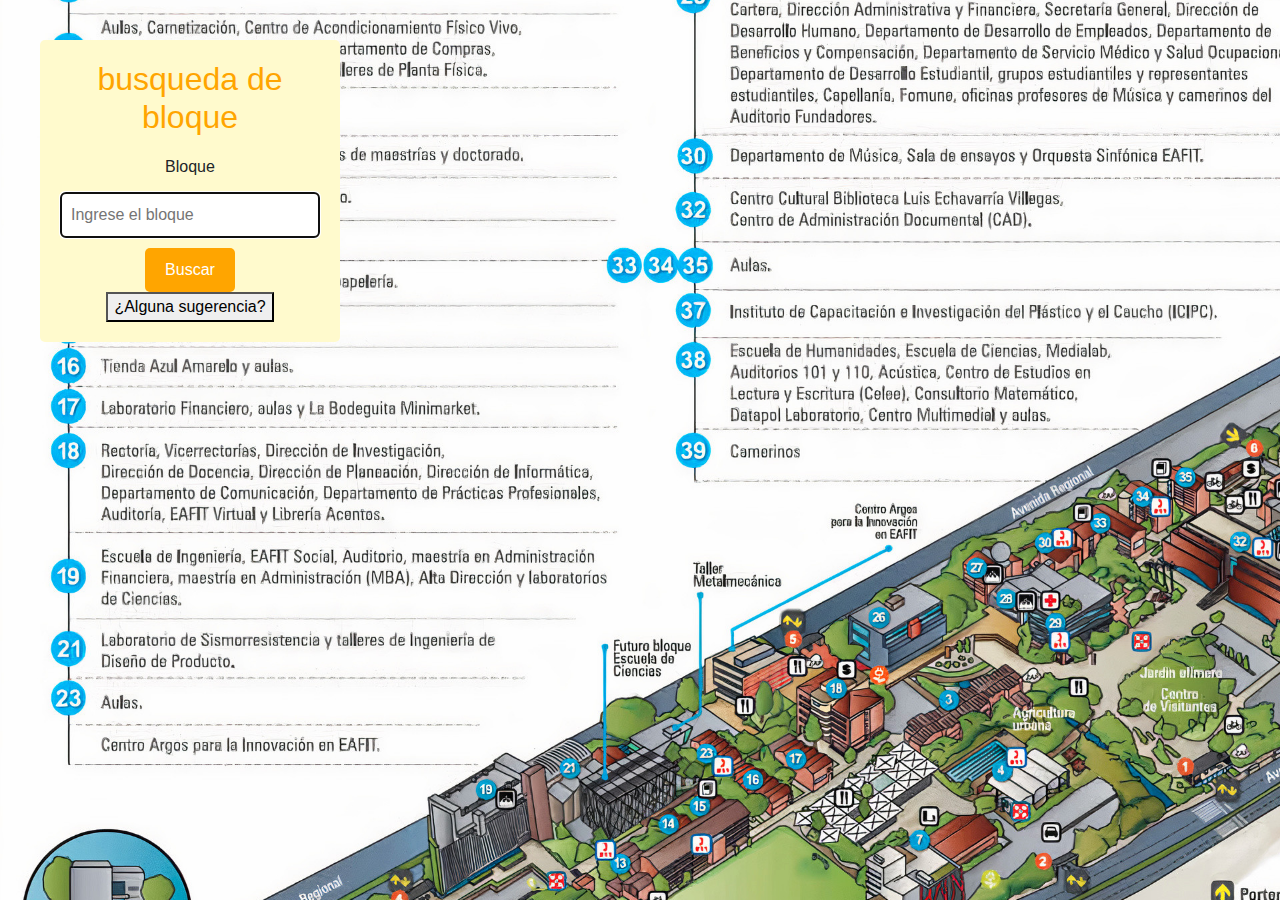
<file: expendedoras/mapa.html>
<!DOCTYPE html>
<html>
<head>
	<title>Mapa</title>
	<link rel="stylesheet" href="https://stackpath.bootstrapcdn.com/bootstrap/4.3.1/css/bootstrap.min.css" integrity="sha384-ggOyR0iXCbMQv3Xipma34MD+dH/1fQ784/j6cY/iJTQUOhcWr7x9JvoRxT2MZw1T" crossorigin="anonymous">
    <link rel="stylesheet" type="text/css" href="css/mapaStyle.css">
</head>
<body>

	<section>
		<h2>busqueda de bloque</h2>
		<form id="busquedaForm">
			<label>Bloque</label>
			<input type="text" placeholder="Ingrese el bloque" id="bloque" required autofocus>
			<input type="submit" value="Buscar">
			<button onclick="window.location.href='sugerencias.html'">¿Alguna sugerencia?</button>
	</section>
	<div id="map-container">
	<img id="map-image" src="data/mapa.jpg" alt="Mapa">
	<img id="circle-image" src="data/circulo.png" alt="circulo">
	</div>
	
</body>
<script src="js/mapa.js"></script>

</html>
</file>
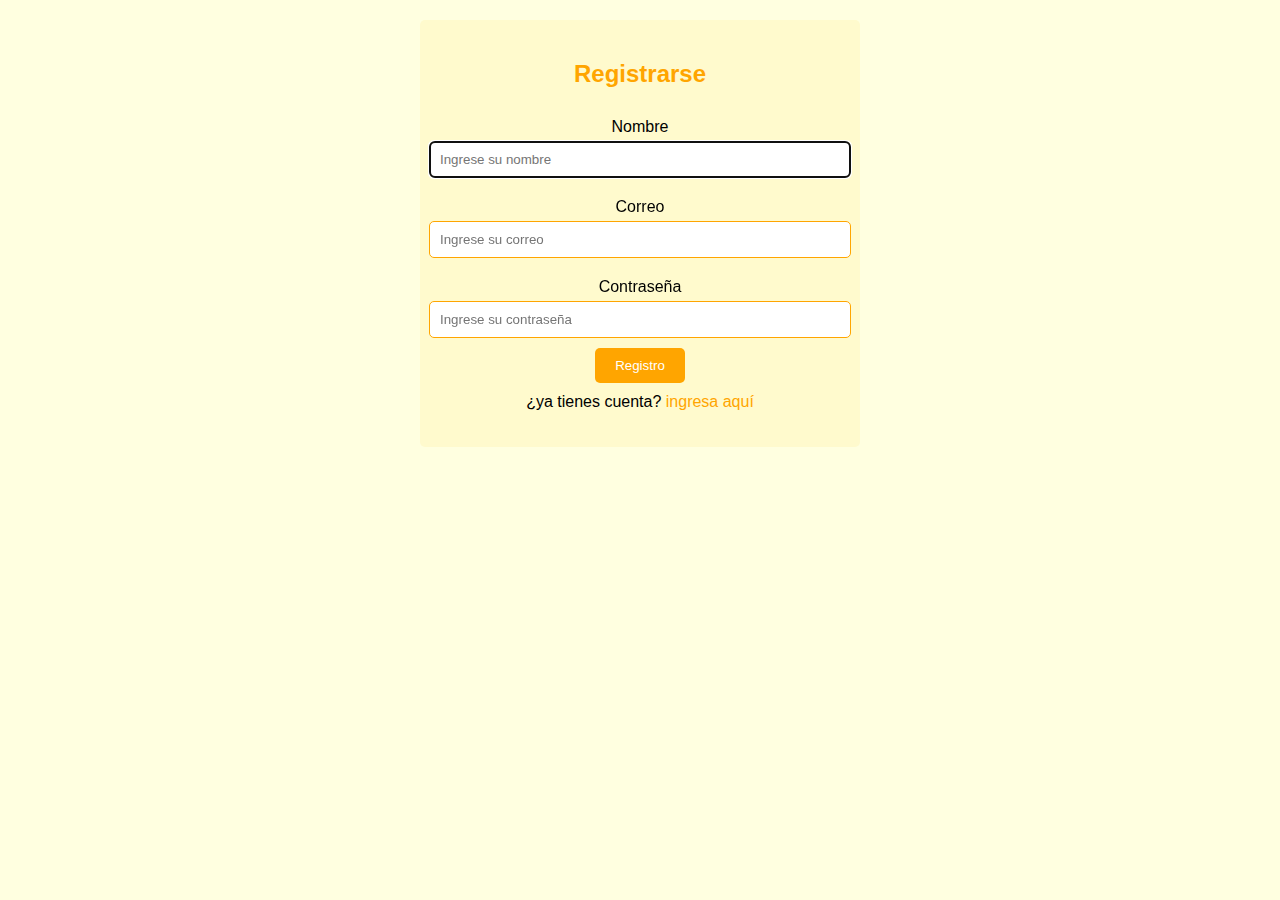
<file: expendedoras/registro.html>
<!DOCTYPE html>
<html lang="en">
<head>
    <meta charset="utf-8">
    <meta http-equiv="X-UA-Compatible" content="IE=edge">
    <meta name="viewport" content="width=device-width">
    <link rel="stylesheet" type="text/css" href="css/registroStyle.css">
	<title>Registro</title>
</head>
<body>

	<section>
        <h2> Registrarse</h2>
        <form id="signup-form">

            <label>Nombre</label>
            <input type="text" placeholder="Ingrese su nombre" id="name" required autofocus>
            <label>Correo</label>
            <input type="email" placeholder="Ingrese su correo" id="correo" required >
            <label>Contraseña</label>
            <input type="password" placeholder="Ingrese su contraseña" id="contrasena" required>
            <input type="submit" value="Registro" id="submit">
             
        </form>
        
        <p>¿ya tienes cuenta? <a href="inicio.html">ingresa aquí</a></p>	
    </section>
        
    <script src="js/registro.js"></script>

</body>

</html>
</file>
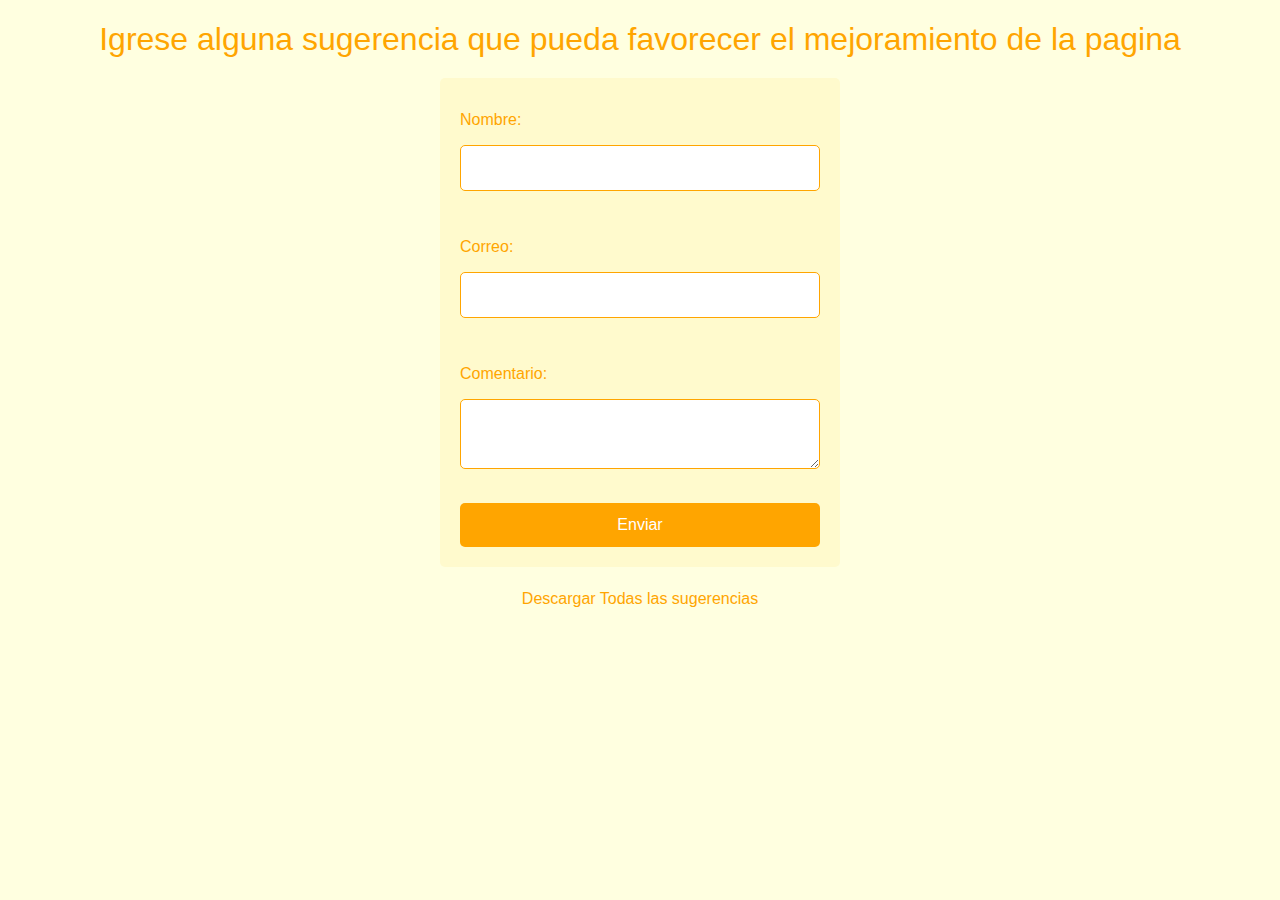
<file: expendedoras/sugerencias.html>
<!DOCTYPE html>
<html>
<head>
	<title>Sugerencias</title>
	<link rel="stylesheet" href="https://stackpath.bootstrapcdn.com/bootstrap/4.3.1/css/bootstrap.min.css" integrity="sha384-ggOyR0iXCbMQv3Xipma34MD+dH/1fQ784/j6cY/iJTQUOhcWr7x9JvoRxT2MZw1T" crossorigin="anonymous">
    <link rel="stylesheet" type="text/css" href="css/sugerenciasStyle.css">
</head>
<body>
	<h2 id="textoComentarios">Igrese alguna sugerencia que pueda favorecer el mejoramiento de la pagina</h2>
	<section>
	<form id = "sugerenciasForm">
		<label for="nombre">Nombre:</label>
		<input type="text" name="nombre" id="nombre" required>
		<br>
		<label for="correo">Correo:</label>
		<input type="email" name="correo" id="correo" required>
		<br>
		<label for="comentario">Comentario:</label>
		<textarea name="comentario" id="comentario" required></textarea>
		<br>
		<input type="submit" value="Enviar">
	</section>

	<a id="download-link" href="#" download="sugerencias.txt">Descargar Todas las sugerencias</a>
</body>
<script src="js/sugerencias.js"></script>
</html>
</file>
<file: expendedoras/css/mapaStyle.css>
/* Estilo para el cuerpo de la página */
body {
  background-color: #ffffe0; /* Amarillo claro */
  font-family: Arial, sans-serif;
  margin: 0;
  padding: 0;
}

/* Estilo para la sección de búsqueda */
section {
  background-color: #fffacd; /* Amarillo claro */
  padding: 20px;
  border-radius: 5px;
  max-width: 300px; /* Ajusta el ancho máximo de la sección según sea necesario */
  margin: 20px;
  text-align: center;
  position: fixed;
  top: 20px;
  left: 20px;
  z-index: 999;
}

h2 {
  color: #ffa500; /* Amarillo anaranjado */
}

form {
  display: flex;
  flex-direction: column;
  align-items: center;
}

label {
  margin-top: 10px;
}

input[type="text"] {
  width: 100%;
  padding: 10px;
  margin-top: 5px;
  margin-bottom: 10px;
  border-radius: 5px;
  border: 1px solid #ffa500; /* Amarillo anaranjado */
}

input[type="submit"] {
  background-color: #ffa500; /* Amarillo anaranjado */
  color: #fff;
  padding: 10px 20px;
  border: none;
  border-radius: 5px;
  cursor: pointer;
}

input[type="submit"]:hover {
  background-color: #ff8c00; /* Naranja oscuro */
}

#map-container {
  position: fixed;
  top: 0;
  left: 0;
  width: 111%;
  height: 100vh;
}

#map-image {
  width: 2000px;
  height: 980px;
  object-fit: cover;
}
#circle-image {

  height: 25px;
  width: 25px;
  border-radius: 50%;
  background-color: red; /* Naranja oscuro */
  /* fuera del mapa */
  position: absolute;
  top: -100px;
  left: -100px;
}
</file>
<file: expendedoras/css/registroStyle.css>
/* Estilo para el cuerpo de la página */
body {
    background-color: #ffffe0; /* Amarillo claro */
    font-family: Arial, sans-serif;
    margin: 0;
    padding: 0;
  }
  
  /* Estilo para la sección de registro */
  section {
    background-color: #fffacd; /* Amarillo claro */
    padding: 20px;
    border-radius: 5px;
    max-width: 400px; /* Ajusta el ancho máximo del formulario según sea necesario */
    margin: 20px auto;
    text-align: center;
  }
  
  h2 {
    color: #ffa500; /* Amarillo anaranjado */
  }
  
  form {
    display: flex;
    flex-direction: column;
    align-items: center;
  }
  
  label {
    margin-top: 10px;
  }
  
  input[type="text"],
  input[type="email"],
  input[type="password"] {
    width: 100%;
    padding: 10px;
    margin-top: 5px;
    margin-bottom: 10px;
    border-radius: 5px;
    border: 1px solid #ffa500; /* Amarillo anaranjado */
  }
  
  input[type="submit"] {
    background-color: #ffa500; /* Amarillo anaranjado */
    color: #fff;
    padding: 10px 20px;
    border: none;
    border-radius: 5px;
    cursor: pointer;
  }
  
  input[type="submit"]:hover {
    background-color: #ff8c00; /* Naranja oscuro */
  }
  
  p {
    margin-top: 10px;
  }
  
  a {
    color: #ffa500; /* Amarillo anaranjado */
    text-decoration: none;
  }
  
  a:hover {
    color: #ff8c00; /* Naranja oscuro */
  }
</file>
<file: expendedoras/css/sugerenciasStyle.css>
/* Estilo para el cuerpo de la página */
body {
    background-color: #ffffe0; /* Amarillo claro */
    font-family: Arial, sans-serif;
    margin: 0;
    padding: 0;
  }
  
  /* Estilo para el encabezado */
  h2 {
    color: #ffa500; /* Amarillo anaranjado */
    text-align: center;
    padding-top: 20px;
  }
  
  /* Estilo para la sección de formulario */
  section {
    background-color: #fffacd; /* Amarillo claro */
    padding: 20px;
    border-radius: 5px;
    max-width: 400px; /* Ajusta el ancho máximo de la sección según sea necesario */
    margin: 20px auto;
  }
  
  form {
    display: flex;
    flex-direction: column;
  }
  
  label {
    margin-top: 10px;
    color: #ffa500; /* Amarillo anaranjado */
  }
  
  input[type="text"],
  input[type="email"],
  textarea {
    width: 100%;
    padding: 10px;
    margin-top: 5px;
    margin-bottom: 10px;
    border-radius: 5px;
    border: 1px solid #ffa500; /* Amarillo anaranjado */
  }
  
  input[type="submit"] {
    background-color: #ffa500; /* Amarillo anaranjado */
    color: #fff;
    padding: 10px 20px;
    border: none;
    border-radius: 5px;
    cursor: pointer;
  }
  
  input[type="submit"]:hover {
    background-color: #ff8c00; /* Naranja oscuro */
  }
  
  /* Estilo para el enlace de descarga */
  a#download-link {
    display: block;
    text-align: center;
    margin-top: 20px;
    color: #ffa500; /* Amarillo anaranjado */
    text-decoration: none;
  }
  
  a#download-link:hover {
    color: #ff8c00; /* Naranja oscuro */
  }
</file>
